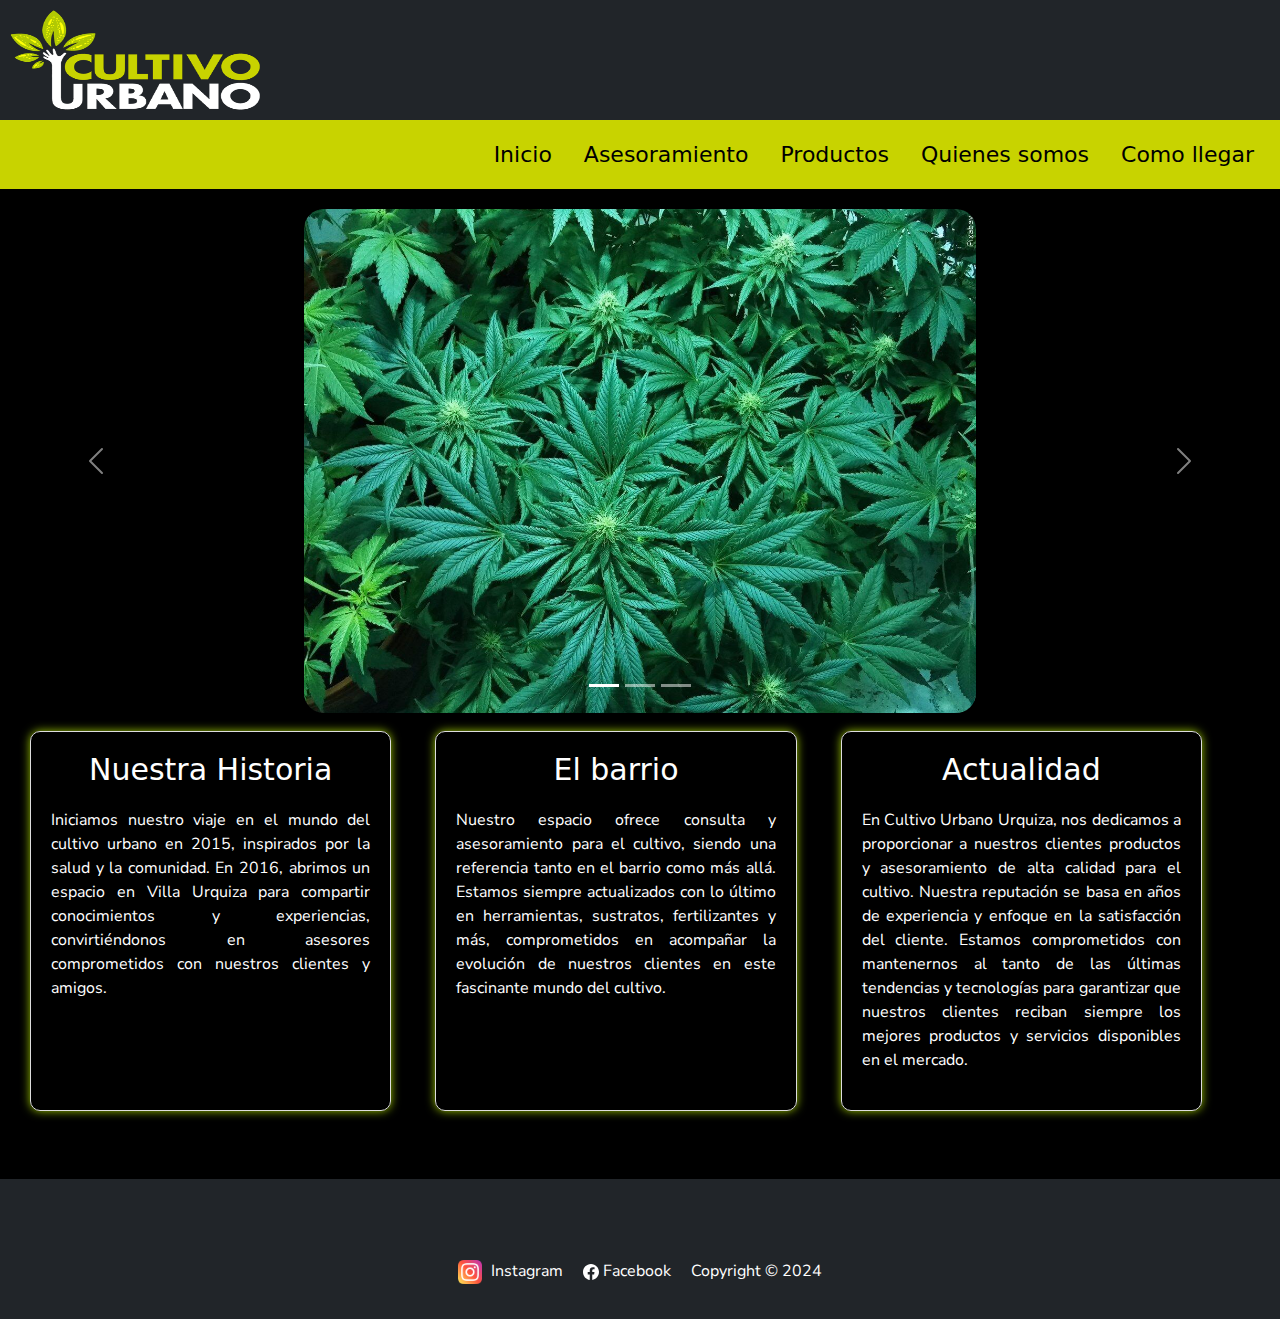
<file: index.html>
<!DOCTYPE html>
<html lang="en">
<head>
  <meta charset="UTF-8">
  <meta name="viewport" content="width=device-width, initial-scale=1.0">
  <title>Cultivo Urbano Urquiza | Inicio</title>
  <!doctype html>

  <!-- META TAGS: -->
  <!-- KW -->
  <meta name="keywords" content="cultivo urbano urquiza, marihuana, cultivo, villa urquiza, asesoramiento, comunidad cannabica">

  <!-- DESC -->
  <meta name="description" content="Explora en Cultivo Urbano Urquiza todo lo necesario para cultivar cannabis. Encuentra insumos de calidad y maximiza tu cosecha.">

  <!-- AUTHOR -->
  <meta name="author" content="Rodrigo Silva">

  <!-- GEO -->
  <meta name="geo.placename" content="Buenos Aires, Argentina, Uruguay">

  <!-- BOOTSTRAP  -->
  <link href="https://cdn.jsdelivr.net/npm/bootstrap@5.3.3/dist/css/bootstrap.min.css" rel="stylesheet" integrity="sha384-QWTKZyjpPEjISv5WaRU9OFeRpok6YctnYmDr5pNlyT2bRjXh0JMhjY6hW+ALEwIH" crossorigin="anonymous">

  <!-- CSS -->
  <link rel="stylesheet" href="css/style.css">

  <!-- Fonts -->
  <link rel="preconnect" href="https://fonts.googleapis.com">
  <link rel="preconnect" href="https://fonts.gstatic.com" crossorigin>
  <link href="https://fonts.googleapis.com/css2?family=Roboto+Slab:wght@100..900&display=swap" rel="stylesheet">
  <link rel="preconnect" href="https://fonts.googleapis.com">
  <link rel="preconnect" href="https://fonts.gstatic.com" crossorigin>
  <link href="https://fonts.googleapis.com/css2?family=Nunito+Sans:ital,opsz,wght@0,6..12,200..1000;1,6..12,200..1000&display=swap" rel="stylesheet">
  

  <!-- Icono de pestaña -->
  <link rel="shortcut icon" href="images/Servicios1.jpg" type="image/x-icon">


</head>

<body>
  <header>
    <!-- Logo proyecto-->
    <img src="images/logoShop-cu.png" alt="LogoShop">
    <nav class="nav-bar">
      <ul class="nav">
        <li class="nav-item">
          <a class="nav-link active" aria-current="page" href="index.html">Inicio</a>
        </li>
        <li class="nav-item">
          <a class="nav-link" href="pages/asesoramiento.html">Asesoramiento</a>
        </li>
        <li class="nav-item">
          <a class="nav-link" href="pages/productos.html">Productos</a>
        </li>
        <li class="nav-item">
          <a class="nav-link" href="pages/quienes-somos.html">Quienes somos</a>
        </li>
        <li class="nav-item">
          <a class="nav-link" href="pages/como-llegar.html">Como llegar</a>
        </li>
      </ul>
    </nav>
  </header>

  <main>       
    <!-- Carrousel de imagenes bootstrap -->
    <div id="carouselExampleIndicators" class="carousel slide w-100 mx-auto">
      <div class="carousel-indicators">
        <button type="button" data-bs-target="#carouselExampleIndicators" data-bs-slide-to="0" class="active" aria-current="true" aria-label="Slide 1"></button>
        <button type="button" data-bs-target="#carouselExampleIndicators" data-bs-slide-to="1" aria-label="Slide 2"></button>
        <button type="button" data-bs-target="#carouselExampleIndicators" data-bs-slide-to="2" aria-label="Slide 3"></button>
      </div>
      <div class="carousel-inner">
        <div class="carousel-item active">
          <!-- Primer imagen -->
          <img src="images/cultivo.jpg" class="d-block mx-auto img-fluid w-75" alt="Cannabis medicinal">
        </div>
        <div class="carousel-item">
          <!-- Segunda imagen -->
          <img src="images/Carrousel1.jpg" class="d-block mx-auto img-fluid w-75" alt="Vidriera del local">
        </div>
        <div class="carousel-item">
          <!-- Tercera imagen -->
          <img src="images/tricomas.jpg" class="d-block mx-auto img-fluid w-75" alt="Esquejes de venta legal">
        </div>
      </div>
      <button class="carousel-control-prev" type="button" data-bs-target="#carouselExampleIndicators" data-bs-slide="prev">
        <span class="carousel-control-prev-icon" aria-hidden="true"></span>
        <span class="visually-hidden">Previous</span>
      </button>
      <button class="carousel-control-next" type="button" data-bs-target="#carouselExampleIndicators" data-bs-slide="next">
        <span class="carousel-control-next-icon" aria-hidden="true"></span>
        <span class="visually-hidden">Next</span>
      </button>
    </div>
      
    <section class="cards-index"> <!-- Section cards informativas -->
      <div class="container-index">
        <div class="row">
          <div class="col-md-4">
            <div class="cards-individuales">
              <!-- Card 1 -->
              <h2 class="card-title">Nuestra Historia</h2>
              <p>Iniciamos nuestro viaje en el mundo del cultivo urbano en 2015, inspirados por la salud y la comunidad. En 2016, abrimos un espacio en Villa Urquiza para compartir conocimientos y experiencias, convirtiéndonos en asesores comprometidos con nuestros clientes y amigos.
              </p>
            </div>
          </div>
          <div class="col-md-4">
            <div class="cards-individuales">
              <!-- Card 2 -->
              <h2 class="card-title">El barrio</h2>
              <p>Nuestro espacio ofrece consulta y asesoramiento para el cultivo, siendo una referencia tanto en el barrio como más allá. Estamos siempre actualizados con lo último en herramientas, sustratos, fertilizantes y más, comprometidos en acompañar la evolución de nuestros clientes en este fascinante mundo del cultivo.
              </p>
            </div>
          </div>
          <div class="col-md-4">
            <div class="cards-individuales">
              <!-- Card 3 -->
              <h2 class="card-title">Actualidad</h2>
              <p>En Cultivo Urbano Urquiza, nos dedicamos a proporcionar a nuestros clientes productos y asesoramiento de alta calidad para el cultivo. Nuestra reputación se basa en años de experiencia y enfoque en la satisfacción del cliente. Estamos comprometidos con mantenernos al tanto de las últimas tendencias y tecnologías para garantizar que nuestros clientes reciban siempre los mejores productos y servicios disponibles en el mercado. 
              </p>
            </div>
          </div>
        </div>
      </div>
    </section>
  </main>


  <footer class="bg-dark">  
    <!-- Redes sociales -->
    <a class="redes" href="https://www.instagram.com/cultivourbanourquiza/" target="_blank">
      <img src="images/instagram.png" alt="Instagram">
      Instagram
    </a>
    <a class="redes" href="https://www.facebook.com/cultivourbanourquiza/?locale=es_LA" target="_blank">
        <svg xmlns="http://www.w3.org/2000/svg" width="16" height="16" fill="currentColor" class="bi bi-facebook" viewBox="0 0 16 16">
            <path d="M16 8.049c0-4.446-3.582-8.05-8-8.05C3.58 0-.002 3.603-.002 8.05c0 4.017 2.926 7.347 6.75 7.951v-5.625h-2.03V8.05H6.75V6.275c0-2.017 1.195-3.131 3.022-3.131.876 0 1.791.157 1.791.157v1.98h-1.009c-.993 0-1.303.621-1.303 1.258v1.51h2.218l-.354 2.326H9.25V16c3.824-.604 6.75-3.934 6.75-7.951"/>
        </svg>
        Facebook
    </a>
    <!-- Copyright -->
    <p class="redes">Copyright © 2024</p>
  </footer>
  <!-- Bootstrap -->
  <script src="https://cdn.jsdelivr.net/npm/bootstrap@5.3.3/dist/js/bootstrap.bundle.min.js" integrity="sha384-YvpcrYf0tY3lHB60NNkmXc5s9fDVZLESaAA55NDzOxhy9GkcIdslK1eN7N6jIeHz" crossorigin="anonymous"></script>
</body>
</html>
</file>
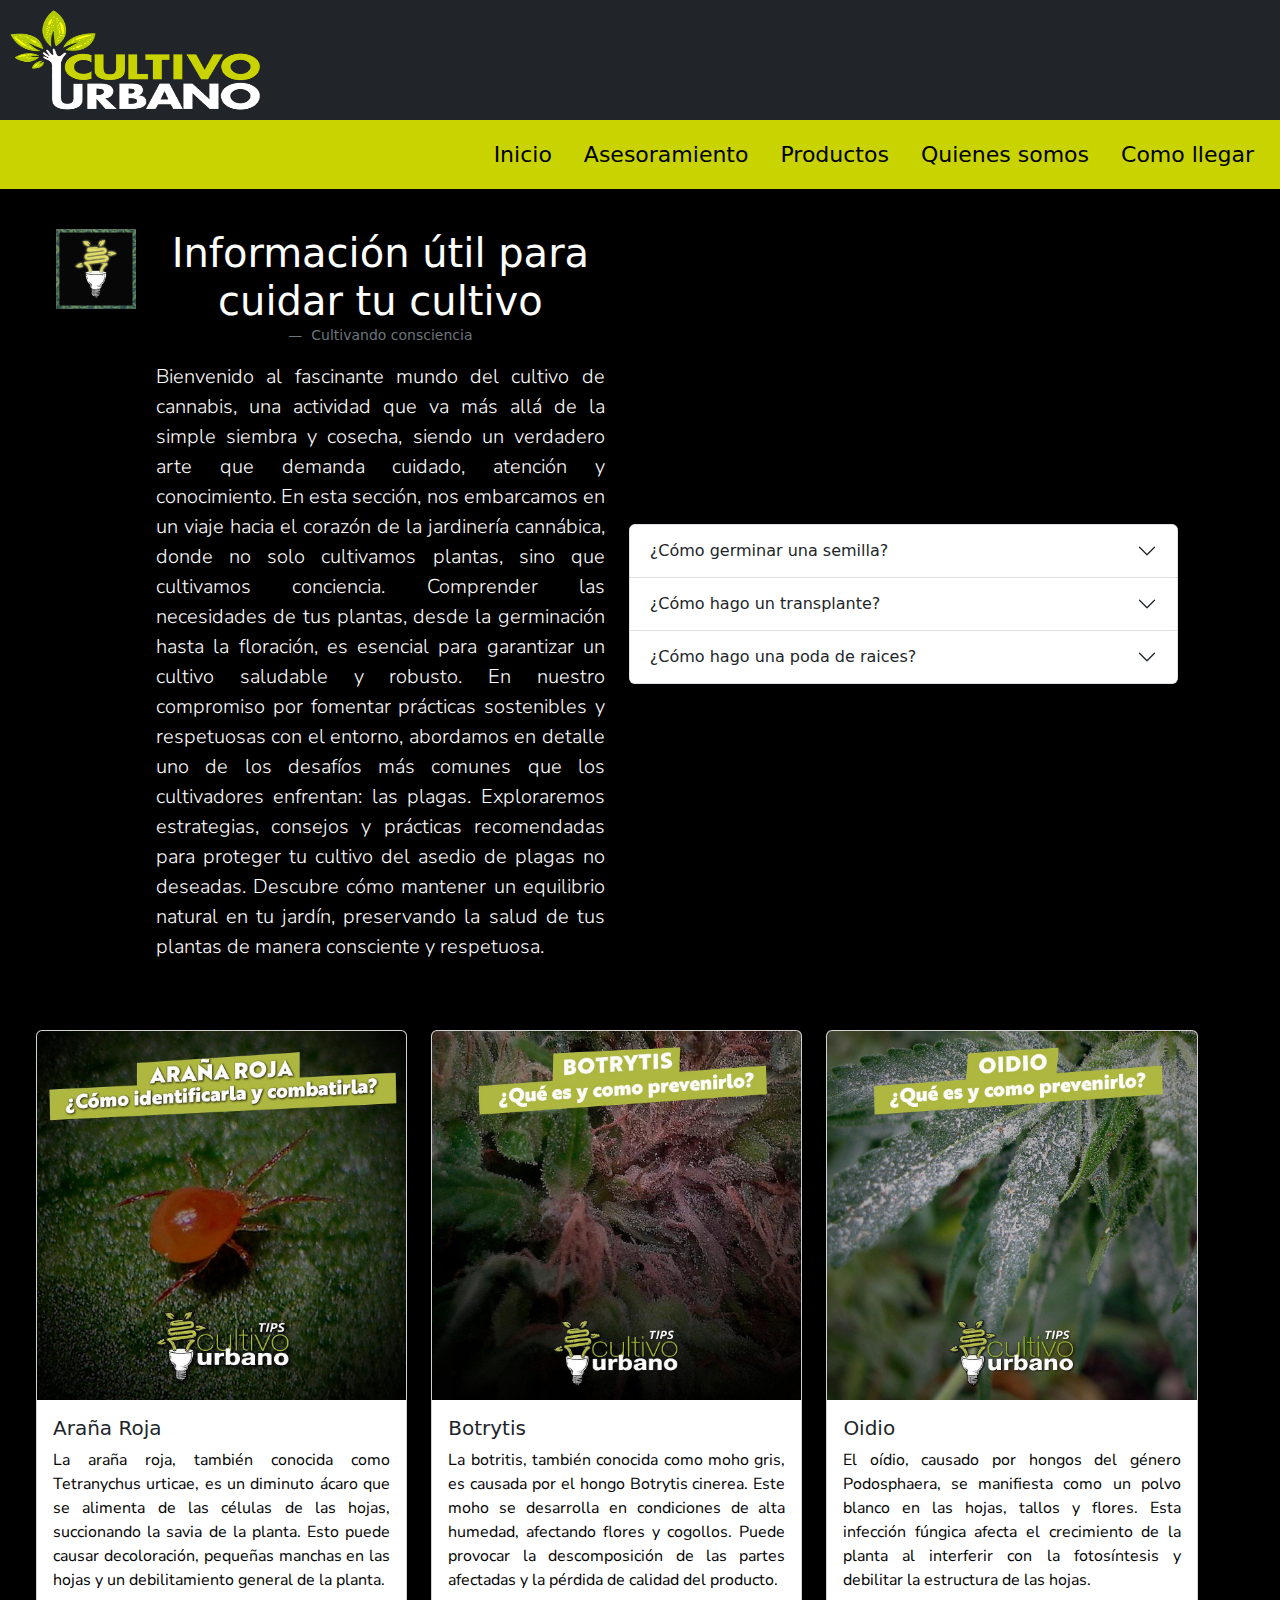
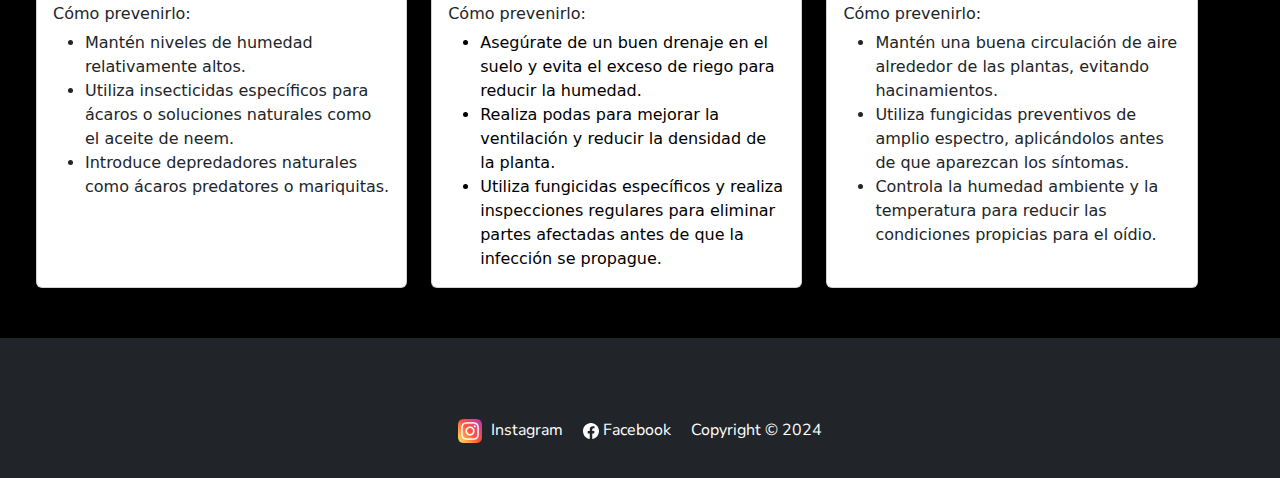
<file: pages/asesoramiento.html>
<!DOCTYPE html>
<html lang="en">
<head>
    <meta charset="UTF-8">
    <meta name="viewport" content="width=device-width, initial-scale=1.0">
    <title>Servicios | Cultivo Urbano</title>

    <!-- Bootstrap -->
    <link href="https://cdn.jsdelivr.net/npm/bootstrap@5.3.3/dist/css/bootstrap.min.css" rel="stylesheet" integrity="sha384-QWTKZyjpPEjISv5WaRU9OFeRpok6YctnYmDr5pNlyT2bRjXh0JMhjY6hW+ALEwIH" crossorigin="anonymous">

    <!-- CSS -->
    <link rel="stylesheet" href="../css/style.css">

    <!-- Fonts -->
    <link rel="preconnect" href="https://fonts.googleapis.com">
    <link rel="preconnect" href="https://fonts.gstatic.com" crossorigin>
    <link href="https://fonts.googleapis.com/css2?family=Roboto+Slab:wght@100..900&display=swap" rel="stylesheet">
    <link rel="preconnect" href="https://fonts.googleapis.com">
    <link rel="preconnect" href="https://fonts.gstatic.com" crossorigin>
    <link href="https://fonts.googleapis.com/css2?family=Nunito+Sans:ital,opsz,wght@0,6..12,200..1000;1,6..12,200..1000&display=swap" rel="stylesheet">

    <!-- Icono de pestaña -->
    <link rel="shortcut icon" href="../images/Servicios1.jpg" type="image/x-icon">
</head>

<body>
    <header>
        <img src="../images/logoShop-cu.png" alt="LogoShop"> <!-- Logo proyecto-->
        <nav class="nav-bar">
            <ul class="nav">
                <li class="nav-item">
                    <a class="nav-link active" aria-current="page" href="../index.html">Inicio</a>
                </li>
                <li class="nav-item">
                    <a class="nav-link" href="asesoramiento.html">Asesoramiento</a>
                </li>
                <li class="nav-item">
                    <a class="nav-link" href="productos.html">Productos</a>
                </li>
                <li class="nav-item">
                    <a class="nav-link" href="quienes-somos.html">Quienes somos</a>
                </li>
                <li class="nav-item">
                    <a class="nav-link" href="como-llegar.html">Como llegar</a>
                </li>
            </ul>
        </nav>
    </header>

    <main class="container-asesoramiento">
        <section class="row asesoramiento">
            <div class="col-md-6">
                <div class="d-flex align-items-start">
                    <div class="icono-referencia"><!-- Icono de referencia de texto -->
                        <img src="../images/logo-asesoramiento.jpg" alt="Icono idea cannabica" class="mr-3"> 
                    </div>
                    <div>
                        <figure class="text-center">
                            <blockquote class="blockquote">
                                <h1>Información útil para cuidar tu cultivo</h1>
                            </blockquote>
                            <figcaption class="blockquote-footer">
                                Cultivando consciencia
                            </figcaption>
                        </figure> 
                        <p class="lead">
                            Bienvenido al fascinante mundo del cultivo de cannabis, una actividad que va más allá de la simple siembra y cosecha, siendo un verdadero arte que demanda cuidado, atención y conocimiento. En esta sección, nos embarcamos en un viaje hacia el corazón de la jardinería cannábica, donde no solo cultivamos plantas, sino que cultivamos conciencia. Comprender las necesidades de tus plantas, desde la germinación hasta la floración, es esencial para garantizar un cultivo saludable y robusto. En nuestro compromiso por fomentar prácticas sostenibles y respetuosas con el entorno, abordamos en detalle uno de los desafíos más comunes que los cultivadores enfrentan: las plagas. Exploraremos estrategias, consejos y prácticas recomendadas para proteger tu cultivo del asedio de plagas no deseadas. Descubre cómo mantener un equilibrio natural en tu jardín, preservando la salud de tus plantas de manera consciente y respetuosa. 
                        </p>
                    </div>
                </div>
            </div>
            <div class="col-md-6">
                <div class="accordion" id="temasAccordion"><!-- Acordion de preguntas y respuestas -->
                    <!-- Tema 1 - Germinación de semillas -->
                    <div class="accordion-item">
                        <h2 class="accordion-header" id="tema1">
                            <button class="accordion-button collapsed" type="button" data-bs-toggle="collapse" data-bs-target="#germinacionSemillas" aria-expanded="false" aria-controls="germinacionSemillas">
                                ¿Cómo germinar una semilla?
                            </button>
                        </h2>
                        <div id="germinacionSemillas" class="accordion-collapse collapse" aria-labelledby="tema1" data-bs-parent="#temasAccordion">
                            <div class="accordion-body">
                                <p class="acordion-asesoramiento">La germinación es el primer paso crucial en el cultivo de marihuana. Sigue estos pasos para garantizar un inicio exitoso.</p>
                                <ul>
                                    <li>Elección de Semillas: Opta por semillas de calidad.</li>
                                    <li>Materiales Necesarios: Papel de cocina, agua destilada, platos pequeños y pinzas.</li>
                                    <li>Humedecimiento del Papel: Asegúrate de que esté húmedo pero no empapado.</li>
                                    <li>Ubicación: Coloca en un lugar oscuro y cálido.</li>
                                    <li>Espera y Transplanta: Controla diariamente y trasplanta cuando veas raíces.</li>
                                </ul>
                            </div>
                        </div>
                    </div>

                    <!-- Tema 2 - Transplante -->
                    <div class="accordion-item">
                        <h2 class="accordion-header" id="tema2">
                            <button class="accordion-button collapsed" type="button" data-bs-toggle="collapse" data-bs-target="#transplante" aria-expanded="false" aria-controls="transplante">
                                ¿Cómo hago un transplante?
                            </button>
                        </h2>
                        <div id="transplante" class="accordion-collapse collapse" aria-labelledby="tema2" data-bs-parent="#temasAccordion">
                            <div class="accordion-body">
                                <!-- Contenido específico para el transplante -->
                                <p class="acordion-asesoramiento">El transplante es una fase crucial en el desarrollo de tu planta de marihuana. Sigue estos pasos para un transplante exitoso.</p>
                                <ul>
                                    <li>Selección del Tiesto: Escoge un tiesto más grande que el actual pero no excesivamente grande.</li>
                                    <li>Suelo Nutritivo: Asegúrate de utilizar un sustrato rico en nutrientes.</li>
                                    <li>Manejo de Raíces: Manipula con cuidado las raíces al trasplantar.</li>
                                    <li>Riego Post-Transplante: Proporciona agua suficiente pero evita el encharcamiento.</li>
                                </ul>
                            </div>
                        </div>
                    </div>

                    <!-- Tema 3 - Poda de Raíces -->
                    <div class="accordion-item">
                        <h2 class="accordion-header" id="tema3">
                            <button class="accordion-button collapsed" type="button" data-bs-toggle="collapse" data-bs-target="#podaRaices" aria-expanded="false" aria-controls="podaRaices">
                                ¿Cómo hago una poda de raices?
                            </button>
                        </h2>
                        <div id="podaRaices" class="accordion-collapse collapse" aria-labelledby="tema3" data-bs-parent="#temasAccordion">
                            <div class="accordion-body">
                                <p class="acordion-asesoramiento">La poda de raíces es una técnica útil para el desarrollo saludable de tu planta. Aquí tienes algunos pasos clave.</p>
                                <ul>
                                    <li>Timing Adecuado: Realiza la poda durante la fase vegetativa temprana.</li>
                                    <li>Herramientas Limpias: Utiliza tijeras limpias y afiladas para evitar dañar las raíces.</li>
                                    <li>Cantidad Moderada: No exageres, elimina solo las raíces necesarias para mantener el equilibrio.</li>
                                    <li>Monitoreo Post-Poda: Observa la respuesta de la planta y ajusta tus cuidados según sea necesario.</li>
                                </ul>
                            </div>
                        </div>
                    </div>
                </div>
            </div>
        </section>


        <div class="row row-cols-1 row-cols-md-3 g-4"> <!-- Cards con informacion sobre plagas -->
            <!-- Card 1: Araña Roja -->
            <div class="col">
                <div class="card h-100">
                    <img src="../images/card-1.jpg" class="card-img-top" alt="Araña roja">
                    <div class="card-body">
                        <h5 class="card-plagas">Araña Roja</h5>
                        <p class="card-text">La araña roja, también conocida como Tetranychus urticae, es un diminuto ácaro que se alimenta de las células de las hojas, succionando la savia de la planta. Esto puede causar decoloración, pequeñas manchas en las hojas y un debilitamiento general de la planta.</p>
                        <h6 class="card-subtitle mb-2">Cómo prevenirlo:</h6>
                        <ul class="card-prevention-list">
                            <li>Mantén niveles de humedad relativamente altos.</li>
                            <li>Utiliza insecticidas específicos para ácaros o soluciones naturales como el aceite de neem.</li>
                            <li>Introduce depredadores naturales como ácaros predatores o mariquitas.</li>
                        </ul>
                    </div>
                </div>
            </div>
        
            <!-- Card 2: Botrytis -->
            <div class="col">
                <div class="card h-100">
                    <img src="../images/card-2.jpg" class="card-img-top" alt="Botritis">
                    <div class="card-body">
                        <h5 class="card-plagas">Botrytis</h5>
                        <p class="card-text">
                          La botritis, también conocida como moho gris, es causada por el hongo Botrytis cinerea. Este moho se desarrolla en condiciones de alta humedad, afectando flores y cogollos. Puede provocar la descomposición de las partes afectadas y la pérdida de calidad del producto.
                        </p>
                        <h6 class="card-subtitle mb-2">Cómo prevenirlo:</h6>
                        <ul class="card-text">
                          <li>Asegúrate de un buen drenaje en el suelo y evita el exceso de riego para reducir la humedad.</li>
                          <li>Realiza podas para mejorar la ventilación y reducir la densidad de la planta.</li>
                          <li>Utiliza fungicidas específicos y realiza inspecciones regulares para eliminar partes afectadas antes de que la infección se propague.</li>
                        </ul>
                      </div>
                </div>
            </div>
        
            <!-- Card 3: Oidio -->
            <div class="col">
                <div class="card h-100">
                    <img src="../images/card-3.jpg" class="card-img-top" alt="Oidio">
                    <div class="card-body">
                        <h5 class="card-plagas">Oidio</h5>
                        <p class="card-text">El oídio, causado por hongos del género Podosphaera, se manifiesta como un polvo blanco en las hojas, tallos y flores. Esta infección fúngica afecta el crecimiento de la planta al interferir con la fotosíntesis y debilitar la estructura de las hojas.</p>
                        <h6 class="card-subtitle mb-2">Cómo prevenirlo:</h6>
                        <ul class="card-prevention-list">
                            <li>Mantén una buena circulación de aire alrededor de las plantas, evitando hacinamientos.</li>
                            <li>Utiliza fungicidas preventivos de amplio espectro, aplicándolos antes de que aparezcan los síntomas.</li>
                            <li>Controla la humedad ambiente y la temperatura para reducir las condiciones propicias para el oídio.</li>
                        </ul>
                    </div>
                </div>
            </div>
        </div>
    </main>

    <footer class="bg-dark">  
        <!-- Redes sociales -->
        <a class="redes" href="https://www.instagram.com/cultivourbanourquiza/" target="_blank">
            <img src="../images/instagram.png" alt="Instagram">
            Instagram
        </a>
        <a class="redes" href="https://www.facebook.com/cultivourbanourquiza/?locale=es_LA" target="_blank">
            <svg xmlns="http://www.w3.org/2000/svg" width="16" height="16" fill="currentColor" class="bi bi-facebook" viewBox="0 0 16 16">
                <path d="M16 8.049c0-4.446-3.582-8.05-8-8.05C3.58 0-.002 3.603-.002 8.05c0 4.017 2.926 7.347 6.75 7.951v-5.625h-2.03V8.05H6.75V6.275c0-2.017 1.195-3.131 3.022-3.131.876 0 1.791.157 1.791.157v1.98h-1.009c-.993 0-1.303.621-1.303 1.258v1.51h2.218l-.354 2.326H9.25V16c3.824-.604 6.75-3.934 6.75-7.951"/>
            </svg>
            Facebook
        </a>
        <!-- Copyright -->
        <p class="redes">Copyright © 2024</p>
    </footer>
    <!-- Bootstrap -->
    <script src="https://cdn.jsdelivr.net/npm/bootstrap@5.3.3/dist/js/bootstrap.bundle.min.js" integrity="sha384-YvpcrYf0tY3lHB60NNkmXc5s9fDVZLESaAA55NDzOxhy9GkcIdslK1eN7N6jIeHz" crossorigin="anonymous"></script>
</body>
</html>
</file>
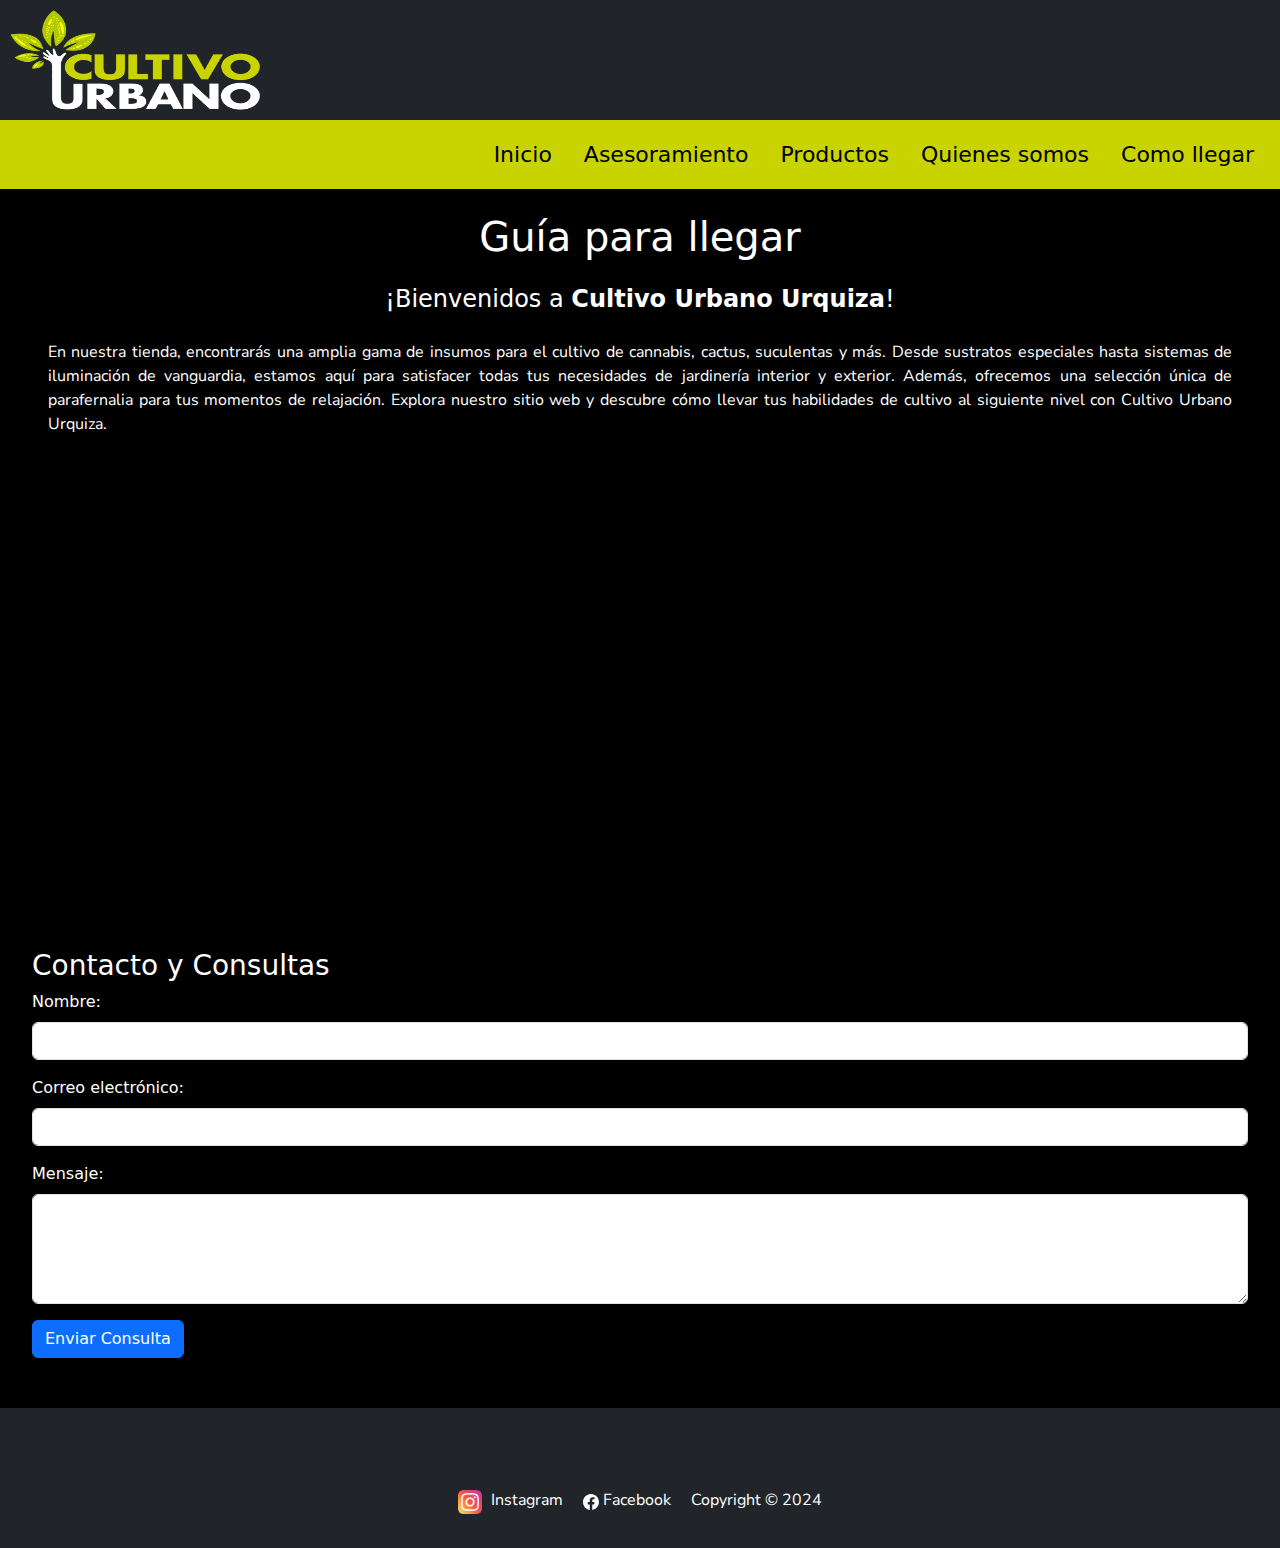
<file: pages/como-llegar.html>
<!DOCTYPE html>
<html lang="en">
<head>
    <meta charset="UTF-8">
    <meta name="viewport" content="width=device-width, initial-scale=1.0">
    <title>Cultivo Urbano Urquiza | Como llegar</title>

    <!-- META TAGS: -->
    <!-- KW -->
    <meta name="keywords" content="cultivo urbano urquiza, cómo llegar, tienda, insumos, conesjos , marihuana, cultivo">

    <!-- DESC -->
    <meta name="description" content="Encuentra la mejor manera de llegar a Cultivo Urbano Urquiza y descubre todo lo que necesitas para cultivar cannabis y otras plantas. Ofrecemos una amplia gama de insumos de calidad y brindamos consejos útiles para la jardinería en casa.">

    <!-- AUTHOR -->
    <meta name="author" content="Rodrigo Silva">

    <!-- GEO -->
    <meta name="geo.placename" content="Buenos Aires, Argentina, Uruguay">
    
    <!-- BOOTSTRAP -->
    <link href="https://cdn.jsdelivr.net/npm/bootstrap@5.3.3/dist/css/bootstrap.min.css" rel="stylesheet" integrity="sha384-QWTKZyjpPEjISv5WaRU9OFeRpok6YctnYmDr5pNlyT2bRjXh0JMhjY6hW+ALEwIH" crossorigin="anonymous">

    <!-- CSS -->
    <link rel="stylesheet" href="../css/style.css">

    <!-- Fonts -->
    <link rel="preconnect" href="https://fonts.googleapis.com">
    <link rel="preconnect" href="https://fonts.gstatic.com" crossorigin>
    <link href="https://fonts.googleapis.com/css2?family=Roboto+Slab:wght@100..900&display=swap" rel="stylesheet">
    <link rel="preconnect" href="https://fonts.googleapis.com">
    <link rel="preconnect" href="https://fonts.gstatic.com" crossorigin>
    <link href="https://fonts.googleapis.com/css2?family=Nunito+Sans:ital,opsz,wght@0,6..12,200..1000;1,6..12,200..1000&display=swap" rel="stylesheet">

    <!-- Icono de pestaña -->
    <link rel="shortcut icon" href="../images/Servicios1.jpg" type="image/x-icon">
</head>

<body>
    <header>
        <!-- Logo proyecto-->
        <img src="../images/logoShop-cu.png" alt="LogoShop">
        <nav class="nav-bar">
            <ul class="nav">
                <li class="nav-item">
                    <a class="nav-link active" aria-current="page" href="../index.html">Inicio</a>
                </li>
                <li class="nav-item">
                    <a class="nav-link" href="asesoramiento.html">Asesoramiento</a>
                </li>
                <li class="nav-item">
                    <a class="nav-link" href="productos.html">Productos</a>
                </li>
                <li class="nav-item">
                    <a class="nav-link" href="quienes-somos.html">Quienes somos</a>
                </li>
                <li class="nav-item">
                    <a class="nav-link" href="como-llegar.html">Como llegar</a>
                </li>
            </ul>
        </nav>
    </header>

    <main class="container-como-llegar mt-4">
        <section>
            <!-- Titulo y guia informativa -->
            <h1 class="mb-4 text-center">Guía para llegar</h1>
            <h2 class="como-llegar-subtitle text-center">¡Bienvenidos a <strong>Cultivo Urbano Urquiza</strong>!</h2>
            <p class="como-llegar-parrafo">En nuestra tienda, encontrarás una amplia gama de insumos para el cultivo de cannabis, cactus, suculentas y más. Desde sustratos especiales hasta sistemas de iluminación de vanguardia, estamos aquí para satisfacer todas tus necesidades de jardinería interior y exterior. Además, ofrecemos una selección única de parafernalia para tus momentos de relajación. Explora nuestro sitio web y descubre cómo llevar tus habilidades de cultivo al siguiente nivel con Cultivo Urbano Urquiza.</p>
            
            <!-- Iframe google maps ubicacion Cultivo Urbano Urquiza -->
            <iframe src="https://www.google.com/maps/embed?pb=!1m14!1m8!1m3!1d13140.390383848886!2d-58.4846319!3d-34.576397!3m2!1i1024!2i768!4f13.1!3m3!1m2!1s0x95bcb667dd73f929%3A0xebbe8395a6f58860!2sCultivo%20Urbano%20Urquiza%20Grow%20Shop!5e0!3m2!1sen!2sau!4v1706253080719!5m2!1sen!2sau" width="100%" height="450" style="border:0;" allowfullscreen="" loading="lazy" referrerpolicy="no-referrer-when-downgrade"></iframe>
        </section>

        <section class="mt-4"> <!-- Formulario para el usuario -->
            <h3 style="color: white;">Contacto y Consultas</h3>
            <form action="procesar-formulario.php" method="post">
                <div class="mb-3">
                    <label for="nombre" class="form-label" style="color: white;">Nombre:</label>
                    <input type="text" class="form-control" id="nombre" name="nombre" required>
                </div>

                <div class="mb-3">
                    <label for="email" class="form-label" style="color: white;">Correo electrónico:</label>
                    <input type="email" class="form-control" id="email" name="email" required>
                </div>

                <div class="mb-3">
                    <label for="mensaje" class="form-label" style="color: white;">Mensaje:</label>
                    <textarea class="form-control" id="mensaje" name="mensaje" rows="4" required style="color: black;"></textarea>
                </div>

                <button type="submit" class="btn btn-primary">Enviar Consulta</button>
            </form>
        </section>
    </main>

    <footer class="bg-dark">  
        <!-- Redes sociales -->
        <a class="redes" href="https://www.instagram.com/cultivourbanourquiza/" target="_blank">
            <img src="../images/instagram.png" alt="Instagram">
            Instagram
        </a>
        <a class="redes" href="https://www.facebook.com/cultivourbanourquiza/?locale=es_LA" target="_blank">
            <svg xmlns="http://www.w3.org/2000/svg" width="16" height="16" fill="currentColor" class="bi bi-facebook" viewBox="0 0 16 16">
                <path d="M16 8.049c0-4.446-3.582-8.05-8-8.05C3.58 0-.002 3.603-.002 8.05c0 4.017 2.926 7.347 6.75 7.951v-5.625h-2.03V8.05H6.75V6.275c0-2.017 1.195-3.131 3.022-3.131.876 0 1.791.157 1.791.157v1.98h-1.009c-.993 0-1.303.621-1.303 1.258v1.51h2.218l-.354 2.326H9.25V16c3.824-.604 6.75-3.934 6.75-7.951"/>
            </svg>
            Facebook
        </a>
        <!-- Copyright -->
        <p class="redes">Copyright © 2024</p>
    </footer>
    <!-- Bootstrap -->
    <script src="https://cdn.jsdelivr.net/npm/bootstrap@5.3.3/dist/js/bootstrap.bundle.min.js" integrity="sha384-YvpcrYf0tY3lHB60NNkmXc5s9fDVZLESaAA55NDzOxhy9GkcIdslK1eN7N6jIeHz" crossorigin="anonymous"></script>
</body>
</html>
</file>
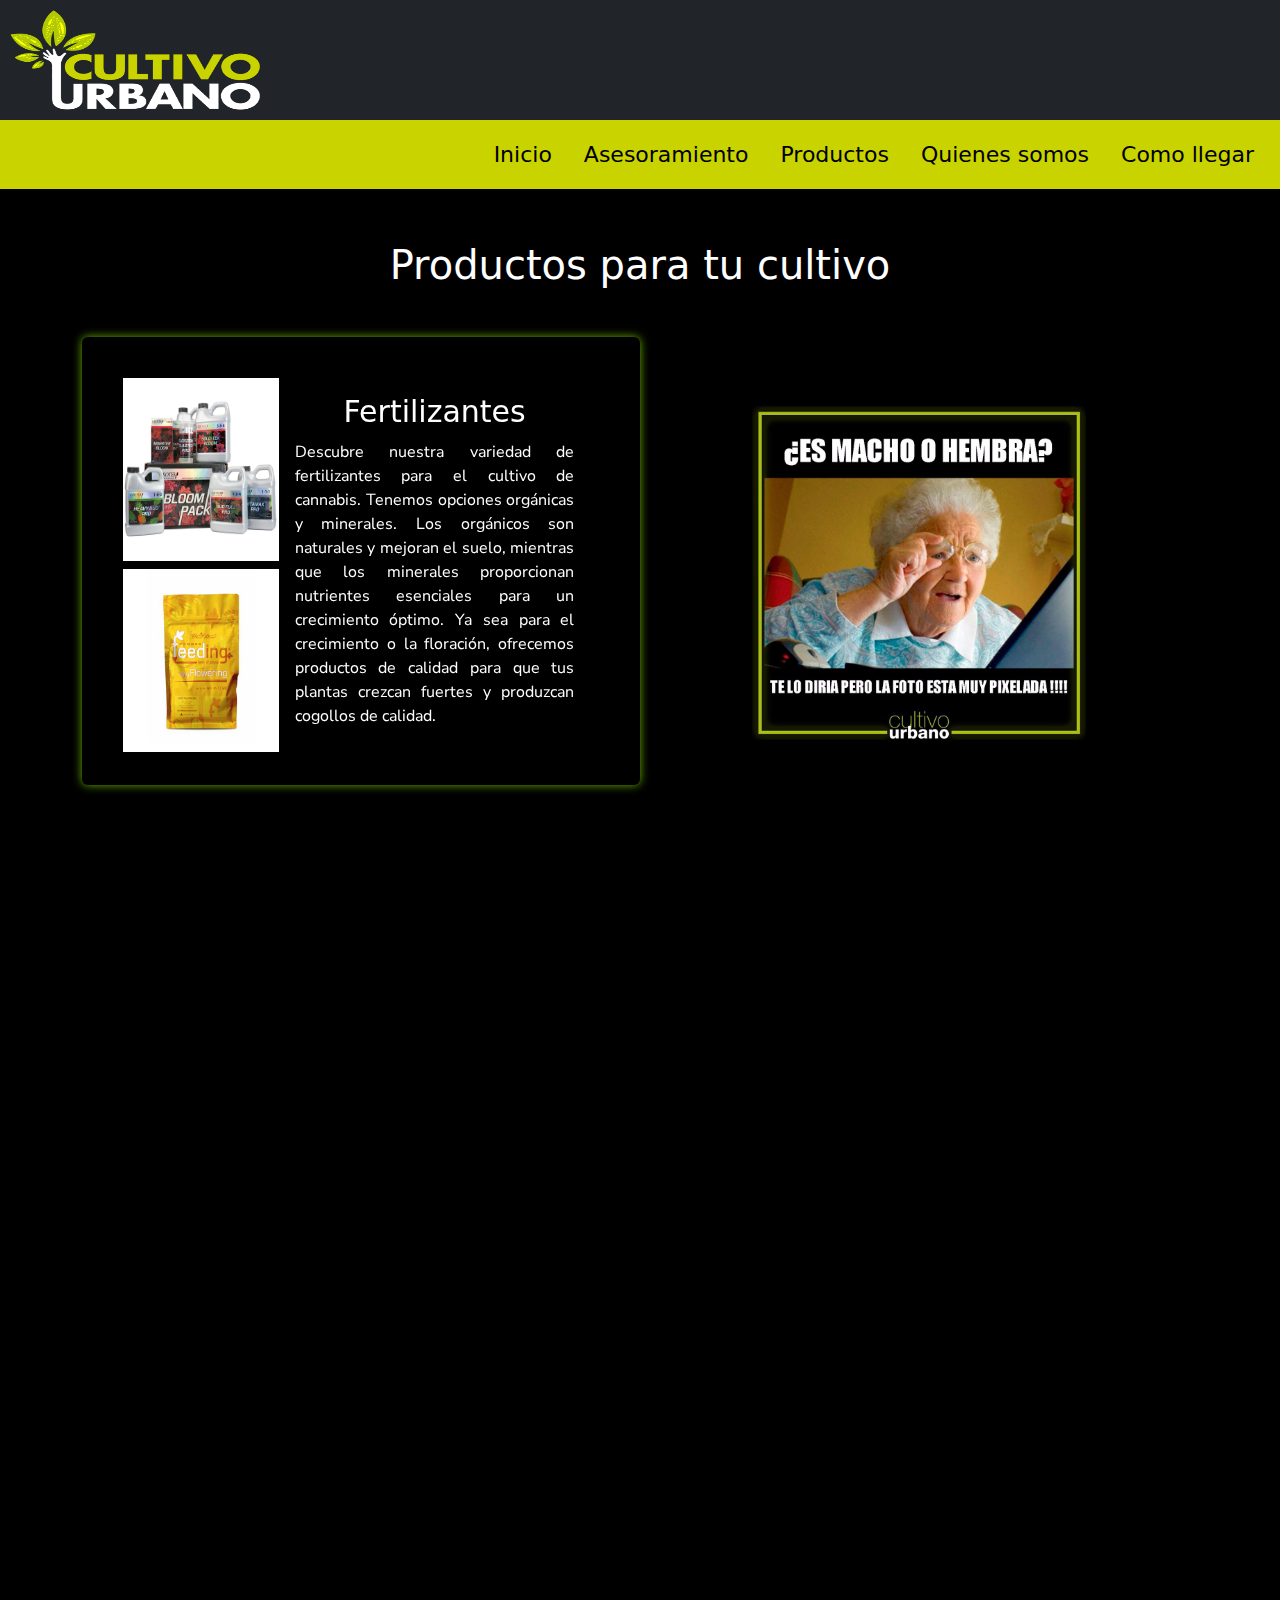
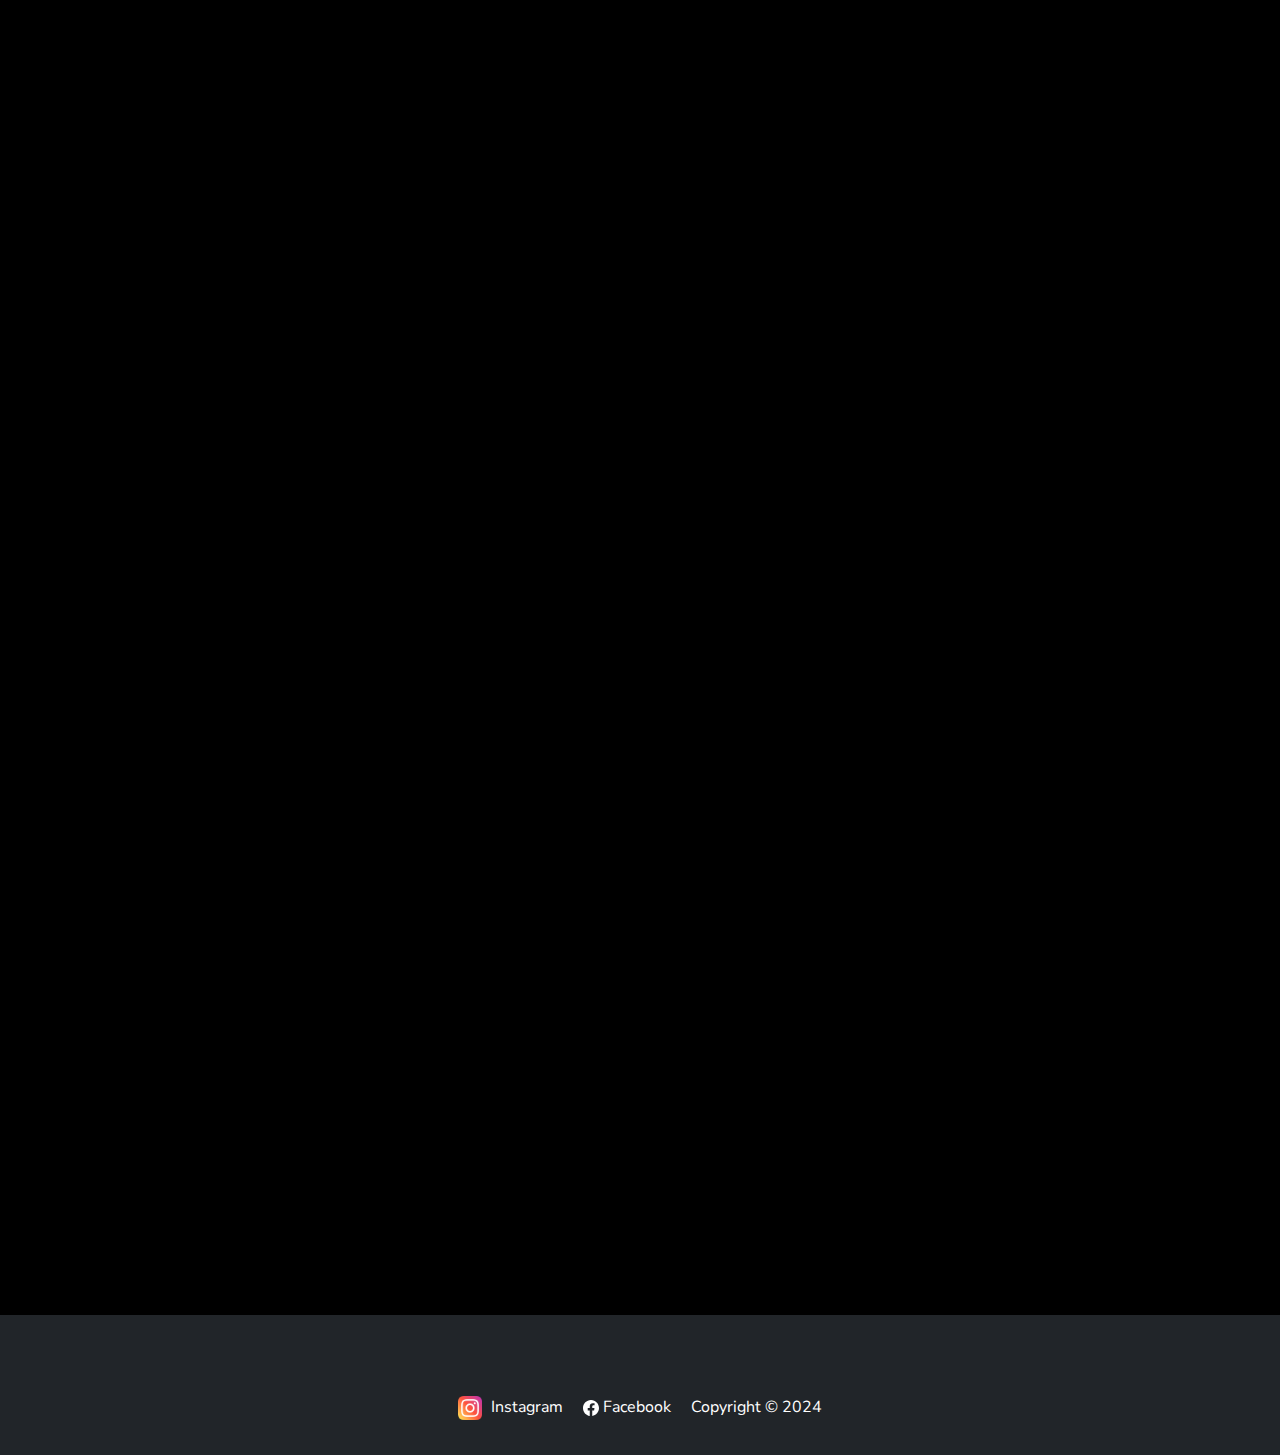
<file: pages/productos.html>
<!DOCTYPE html>
<html lang="en">
<head>
    <meta charset="UTF-8">
    <meta name="viewport" content="width=device-width, initial-scale=1.0">
    <title>Cultivo Urbano Urquiza | Productos</title>

    <!-- META TAGS: -->
    <!-- KW -->
    <meta name="keywords" content="cultivo urbano urquiza, productos para cultivo, fertilizantes, macetas, carpas, tierra, cultivo de cannabis, cultivo, growshop">
    
    <!-- DESC -->
    <meta name="description" content="Explora nuestra amplia gama de productos para el cultivo en Cultivo Urbano Urquiza. Desde fertilizantes hasta tierra especializada, tenemos todo lo que necesitas para el cultivo de cannabis en interiores y exteriores.">

    <!-- AUTHOR -->
    <meta name="author" content="Rodrigo Silva">

    <!-- GEO -->
    <meta name="geo.placename" content="Buenos Aires, Argentina, Uruguay">

    <!-- Bootstrap -->
    <link href="https://cdn.jsdelivr.net/npm/bootstrap@5.3.3/dist/css/bootstrap.min.css" rel="stylesheet" integrity="sha384-QWTKZyjpPEjISv5WaRU9OFeRpok6YctnYmDr5pNlyT2bRjXh0JMhjY6hW+ALEwIH" crossorigin="anonymous">

    <!-- CSS -->
    <link rel="stylesheet" href="../css/style.css">

    <!-- Animacion -->
    <link href="https://unpkg.com/aos@2.3.1/dist/aos.css" rel="stylesheet">

    <!-- Fonts -->
    <link rel="preconnect" href="https://fonts.googleapis.com">
    <link rel="preconnect" href="https://fonts.gstatic.com" crossorigin>
    <link href="https://fonts.googleapis.com/css2?family=Roboto+Slab:wght@100..900&display=swap" rel="stylesheet">
    <link rel="preconnect" href="https://fonts.googleapis.com">
    <link rel="preconnect" href="https://fonts.gstatic.com" crossorigin>
    <link href="https://fonts.googleapis.com/css2?family=Nunito+Sans:ital,opsz,wght@0,6..12,200..1000;1,6..12,200..1000&display=swap" rel="stylesheet">

    <!-- Icono de pestaña -->
    <link rel="shortcut icon" href="../images/Servicios1.jpg" type="image/x-icon">
</head>

<body>
    <header>
        <!-- Logo proyecto-->
        <img src="../images/logoShop-cu.png" alt="LogoShop"> 
        <nav class="nav-bar">
            <ul class="nav">
                <li class="nav-item">
                    <a class="nav-link active" aria-current="page" href="../index.html">Inicio</a>
                </li>
                <li class="nav-item">
                    <a class="nav-link" href="asesoramiento.html">Asesoramiento</a>
                </li>
                <li class="nav-item">
                    <a class="nav-link" href="productos.html">Productos</a>
                </li>
                <li class="nav-item">
                    <a class="nav-link" href="quienes-somos.html">Quienes somos</a>
                </li>
                <li class="nav-item">
                    <a class="nav-link" href="como-llegar.html">Como llegar</a>
                </li>
            </ul>
        </nav>
    </header>

    <main class="container"> 
        <section class="section-productos"><!-- Section Cards de Productos; titulo y breve descripcion -->
            <h1 class="productos-title">Productos para tu cultivo</h1>
            <!-- Fertilizantes -->
            <div class="card-productos">
                <div class="card custom-shadow" data-aos="fade-right" data-aos-duration="3000">
                    <div class="row g-0">
                        <div class="col-md-4">
                            <!-- Imagenes de fertilizantes -->
                            <img src="../images/fertilizante1.png" class="img-fluid" alt="Fertilizante grotek">
                            <img src="../images/fertilizante2.png" class="img-fluid mt-2" alt="Fertilizante feeding">
                        </div>
                        <div class="col-md-8">
                            <div class="card-body">
                                <h2 class="card-producto-title">Fertilizantes</h2>
                                <p class="card-text">Descubre nuestra variedad de fertilizantes para el cultivo de cannabis. Tenemos opciones orgánicas y minerales. Los orgánicos son naturales y mejoran el suelo, mientras que los minerales proporcionan nutrientes esenciales para un crecimiento óptimo. Ya sea para el crecimiento o la floración, ofrecemos productos de calidad para que tus plantas crezcan fuertes y produzcan cogollos de calidad.</p>
                            </div>
                        </div>
                    </div>
                </div>
                <div class="imagenes-adicionales" data-aos="fade-left" data-aos-duration="3000">
                    <!-- Meme Cultivo urbano con animacion -->
                    <img src="../images/productos2.jpg" class="img-fluid mt-4" alt="Meme cultivo urbano">
                </div>
            </div>

            <!-- Macetas -->
            <div class="card-productos">
                <div class="imagenes-adicionales" data-aos="fade-right" data-aos-duration="3000">
                    <img src="../images/productos3.jpg" class="img-fluid mt-4" alt="Identificacion sobre el sexo de tu planta">
                </div>
                <div class="card custom-shadow" data-aos="fade-left" data-aos-duration="3000">
                    <div class="row g-0">
                        <div class="col-md-4">
                            <!-- Imagenes macetas -->
                            <img src="../images/maceta1.png" class="img-fluid" alt="Maceta roothouse">
                            <img src="../images/maceta2.png" class="img-fluid mt-2" alt="Macetas sopladas">
                        </div>
                        <div class="col-md-8">
                            <div class="card-body">
                                <h2 class="card-producto-title">Macetas</h2>
                                <p class="card-text">Las macetas que ofrecemos en Cultivo Urbano están diseñadas pensando en la comodidad y el bienestar de tus plantas. Desde macetas especiales para el crecimiento inicial hasta opciones más grandes para etapas avanzadas, nuestro catálogo abarca diversas necesidades. Con características como una excelente ventilación, capacidad de retención de agua y durabilidad, estas macetas proporcionan el entorno perfecto para que tus plantas prosperen. Además, su diseño facilita el manejo y el trasplante, asegurando un cuidado óptimo en cada fase del cultivo.</p>
                            </div>
                        </div>
                    </div>
                </div>
            </div>
                
            <!-- Carpas -->
            <div class="card-productos">
                <div class="card custom-shadow" data-aos="fade-right" data-aos-duration="3000">
                    <div class="row g-0">
                        <div class="col-md-4">
                            <!-- Imagenes carpas -->
                            <img src="../images/carpa1.png" class="img-fluid " alt="Carpa vegetacion">
                            <img src="../images/carpa2.png" class="img-fluid mt-2" alt="Carpa floracion">
                        </div>
                        <div class="col-md-8">
                            <div class="card-body">
                                <h2 class="card-producto-title">Carpas</h2>
                                <p class="card-text">Explora nuestra selección de carpas diseñadas para el cultivo de cannabis en interiores. Nuestras carpas están fabricadas con materiales duraderos y resistentes, garantizando un ambiente controlado y seguro para tus plantas. Con opciones de diferentes tamaños y características, encontrarás la carpa perfecta para tu espacio de cultivo. Además, nuestras carpas están equipadas con sistemas de ventilación y acceso fácil, proporcionando las condiciones ideales para el crecimiento saludable de tus plantas de cannabis. Prepárate para cultivar en casa con nuestras carpas de calidad.</p>
                            </div>
                        </div>
                    </div>
                </div>
                <div class="imagenes-adicionales" data-aos="fade-left" data-aos-duration="3000">
                    <!-- Imagen plantin cannabis con animacion -->
                    <img src="../images/plantin.jpg" class="img-fluid mt-4" alt="Plantin cultivo urbano">
                </div>
            </div>

            <!-- Tierra -->
            <div class="card-productos">
                <div class="imagenes-adicionales" data-aos="fade-right" data-aos-duration="3000">
                    <!-- Imagen informativa sobre thc con animacion -->
                    <img src="../images/productos1.jpg" class="img-fluid mt-4" alt="Informacion THC">
                </div>
                <div class="card custom-shadow" data-aos="fade-left" data-aos-duration="3000">
                    <div class="row g-0">
                        <div class="col-md-4">
                            <!-- Imagenes de sustratos -->
                            <img src="../images/tierra1.png" class="img-fluid" alt="Sustrato green fire compost">
                            <img src="../images/tierra2.png" class="img-fluid mt-2" alt="Sustrato santa planta">
                        </div>
                        <div class="col-md-8">
                            <div class="card-body">
                                <h2 class="card-producto-title">Tierra</h2>
                                <p class="card-text">La base fundamental para un cultivo exitoso reside en la calidad del sustrato, y en nuestro GrowShop, ofrecemos las mejores opciones. Nuestras tierras y sustratos proporcionan el equilibrio adecuado de nutrientes esenciales y una estructura que fomenta un fuerte sistema radicular. Desde mezclas enriquecidas hasta opciones especializadas, cada producto ha sido seleccionado para brindar a tus plantas el sustrato perfecto que promueve un crecimiento saludable, una floración exuberante y, en última instancia, cosechas de alta calidad.</p>
                            </div>
                        </div>
                    </div>
                </div>
            </div>     
        </section>
    </main>

    <footer class="bg-dark">  
        <!-- Redes sociales -->
        <a class="redes" href="https://www.instagram.com/cultivourbanourquiza/" target="_blank">
            <img src="../images/instagram.png" alt="Instagram">
            Instagram
        </a>
        <a class="redes" href="https://www.facebook.com/cultivourbanourquiza/?locale=es_LA" target="_blank">
            <svg xmlns="http://www.w3.org/2000/svg" width="16" height="16" fill="currentColor" class="bi bi-facebook" viewBox="0 0 16 16">
                <path d="M16 8.049c0-4.446-3.582-8.05-8-8.05C3.58 0-.002 3.603-.002 8.05c0 4.017 2.926 7.347 6.75 7.951v-5.625h-2.03V8.05H6.75V6.275c0-2.017 1.195-3.131 3.022-3.131.876 0 1.791.157 1.791.157v1.98h-1.009c-.993 0-1.303.621-1.303 1.258v1.51h2.218l-.354 2.326H9.25V16c3.824-.604 6.75-3.934 6.75-7.951"/>
            </svg>
            Facebook
        </a>
        <!-- Copyright -->
        <p class="redes">Copyright © 2024</p>
    </footer>

    <!-- Bootstrap -->
    <script src="https://cdn.jsdelivr.net/npm/bootstrap@5.3.3/dist/js/bootstrap.bundle.min.js" integrity="sha384-YvpcrYf0tY3lHB60NNkmXc5s9fDVZLESaAA55NDzOxhy9GkcIdslK1eN7N6jIeHz" crossorigin="anonymous"></script>

    <!-- Animacion -->
    <script src="https://unpkg.com/aos@2.3.1/dist/aos.js"></script>
    <script>
        AOS.init();
    </script>
</body>
</html>
</file>
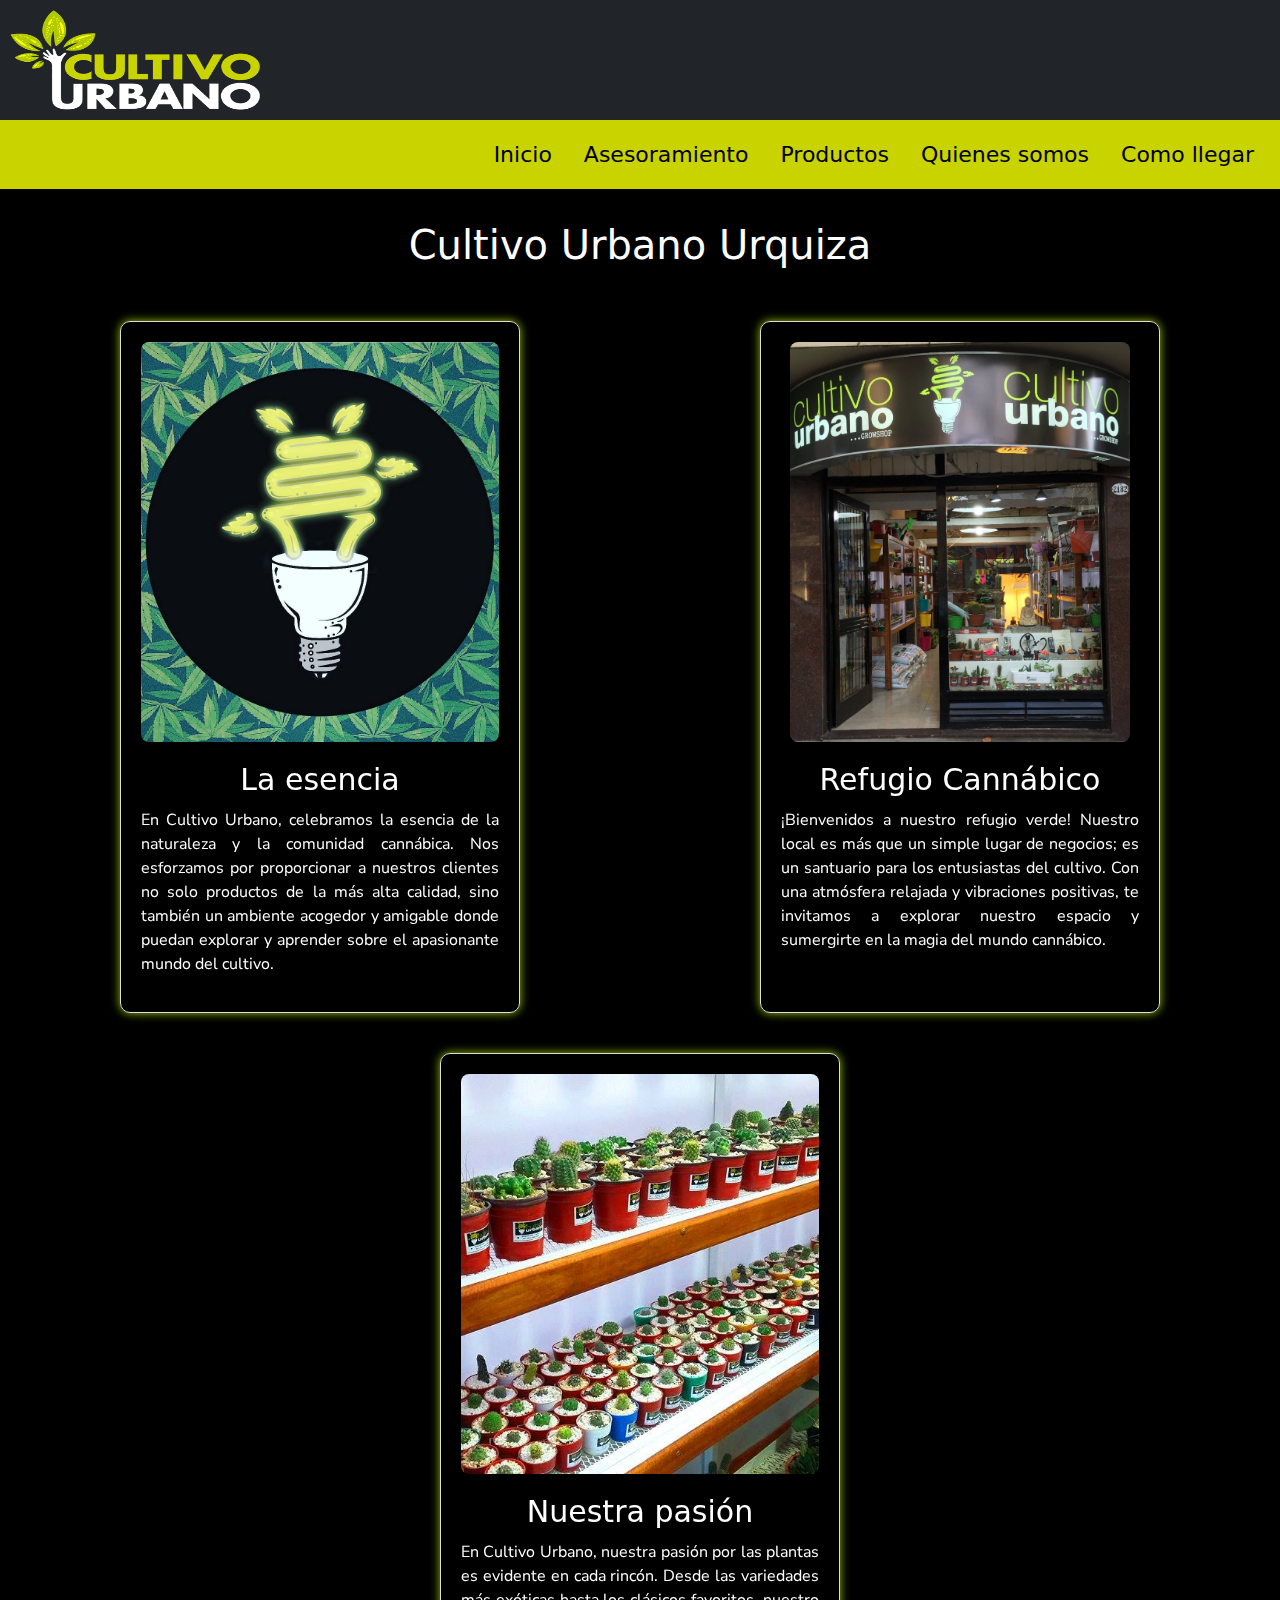
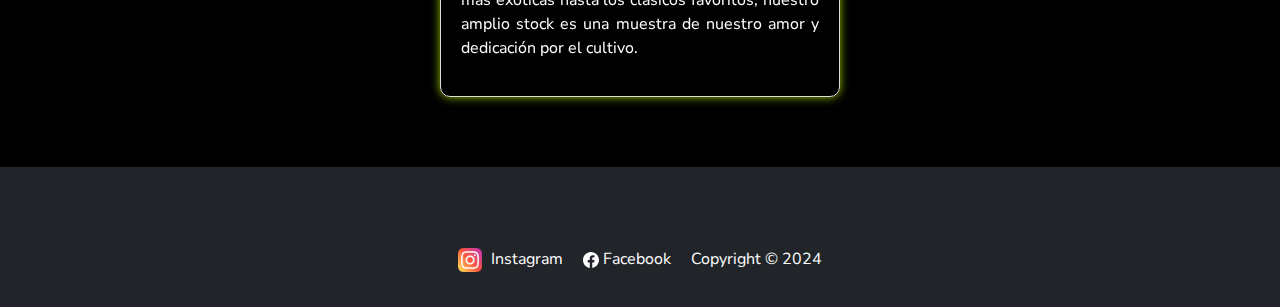
<file: pages/quienes-somos.html>
<!DOCTYPE html>
<html lang="en">
<head>
    <meta charset="UTF-8">
    <meta name="viewport" content="width=device-width, initial-scale=1.0">
    <title>Cultivo Urbano Urquiza | Quienes somos</title>

    <!-- META TAGS: -->
    <!-- KW -->
    <meta name="keywords" content="cultivo urbano urquiza, cultivo urbano, quienes somos, marihuana, comunidad cannábica, local de cultivo, productos para el cultivo, plantas, cactus, tienda de cultivo, growshop">
    
    <!-- DESC -->
    <meta name="description" content="Descubre la esencia de Cultivo Urbano Urquiza y nuestra pasión por el cultivo. Somos una comunidad cannábica que ofrece productos de alta calidad, un ambiente acogedor en nuestro local y una amplia variedad de plantas exóticas.">

    <!-- AUTHOR -->
    <meta name="author" content="Rodrigo Silva">

    <!-- GEO -->
    <meta name="geo.placename" content="Buenos Aires, Argentina, Uruguay">

    <!-- BOOTSTRAP -->
    <link href="https://cdn.jsdelivr.net/npm/bootstrap@5.3.3/dist/css/bootstrap.min.css" rel="stylesheet" integrity="sha384-QWTKZyjpPEjISv5WaRU9OFeRpok6YctnYmDr5pNlyT2bRjXh0JMhjY6hW+ALEwIH" crossorigin="anonymous">

    <!-- CSS -->
    <link rel="stylesheet" href="../css/style.css">

    <!-- ANIMACION -->
    <link href="https://unpkg.com/aos@2.3.1/dist/aos.css" rel="stylesheet">

    <!-- Fonts -->
    <link rel="preconnect" href="https://fonts.googleapis.com">
    <link rel="preconnect" href="https://fonts.gstatic.com" crossorigin>
    <link href="https://fonts.googleapis.com/css2?family=Roboto+Slab:wght@100..900&display=swap" rel="stylesheet">
    <link rel="preconnect" href="https://fonts.googleapis.com">
    <link rel="preconnect" href="https://fonts.gstatic.com" crossorigin>
    <link href="https://fonts.googleapis.com/css2?family=Nunito+Sans:ital,opsz,wght@0,6..12,200..1000;1,6..12,200..1000&display=swap" rel="stylesheet">

    <!-- Icono de pestaña -->
    <link rel="shortcut icon" href="../images/Servicios1.jpg" type="image/x-icon">
</head>

<body>
    <header>
        <img src="../images/logoShop-cu.png" alt="LogoShop"> <!-- Logo proyecto-->
        <nav class="nav-bar">
            <ul class="nav">
                <li class="nav-item">
                    <a class="nav-link active" aria-current="page" href="../index.html">Inicio</a>
                </li>
                <li class="nav-item">
                    <a class="nav-link" href="asesoramiento.html">Asesoramiento</a>
                </li>
                <li class="nav-item">
                    <a class="nav-link" href="productos.html">Productos</a>
                </li>
                <li class="nav-item">
                    <a class="nav-link" href="quienes-somos.html">Quienes somos</a>
                </li>
                <li class="nav-item">
                    <a class="nav-link" href="como-llegar.html">Como llegar</a>
                </li>
            </ul>
        </nav>
    </header>

    <main>
        <h1 class="quienes-title">Cultivo Urbano Urquiza</h1>
        <section class="quienes" data-aos="zoom-out-up" data-aos-duration="3000">
            
            <!-- Cards informativas para el usuario -->
            <div class="card-quienes">
                <img src="../images/Logo2.jpg" alt="Logo Cultivo Urbano"> <!-----Logo y intro al rubro-->
                <div class="quienes-text">
                    <h2>La esencia</h2>
                    <p>En Cultivo Urbano, celebramos la esencia de la naturaleza y la comunidad cannábica. Nos esforzamos por proporcionar a nuestros clientes no solo productos de la más alta calidad, sino también un ambiente acogedor y amigable donde puedan explorar y aprender sobre el apasionante mundo del cultivo.</p>
                </div>
            </div>

            <div class="card-quienes">
                <img src="../images/Local.jpg" alt="Frente del local"> <!-----Foto del frente del local--> 
                <div class="quienes-text">   
                    <h2>Refugio Cannábico</h2>           
                    <p>¡Bienvenidos a nuestro refugio verde! Nuestro local es más que un simple lugar de negocios; es un santuario para los entusiastas del cultivo. Con una atmósfera relajada y vibraciones positivas, te invitamos a explorar nuestro espacio y sumergirte en la magia del mundo cannábico.</p>
                </div>
            </div>

            <div class="card-quienes">
                <img src="../images/foto2.jpg" alt="Stock general de cactus"> <!-- Foto stock general de cactus -->
                <div class="quienes-text">
                    <h2>Nuestra pasión</h2>
                    <p>En Cultivo Urbano, nuestra pasión por las plantas es evidente en cada rincón. Desde las variedades más exóticas hasta los clásicos favoritos, nuestro amplio stock es una muestra de nuestro amor y dedicación por el cultivo.</p>
                </div>
            </div>
        </section>
    </main>

    <footer class="bg-dark">  
        <!-- Redes sociales -->
        <a class="redes" href="https://www.instagram.com/cultivourbanourquiza/" target="_blank">
            <img src="../images/instagram.png" alt="Instagram">
            Instagram
        </a>
        <a class="redes" href="https://www.facebook.com/cultivourbanourquiza/?locale=es_LA" target="_blank">
            <svg xmlns="http://www.w3.org/2000/svg" width="16" height="16" fill="currentColor" class="bi bi-facebook" viewBox="0 0 16 16">
                <path d="M16 8.049c0-4.446-3.582-8.05-8-8.05C3.58 0-.002 3.603-.002 8.05c0 4.017 2.926 7.347 6.75 7.951v-5.625h-2.03V8.05H6.75V6.275c0-2.017 1.195-3.131 3.022-3.131.876 0 1.791.157 1.791.157v1.98h-1.009c-.993 0-1.303.621-1.303 1.258v1.51h2.218l-.354 2.326H9.25V16c3.824-.604 6.75-3.934 6.75-7.951"/>
            </svg>
            Facebook
        </a>
        <!-- Copyright -->
        <p class="redes">Copyright © 2024</p>
    </footer>
    
    <!-- Bootstrap -->
    <script src="https://cdn.jsdelivr.net/npm/bootstrap@5.3.3/dist/js/bootstrap.bundle.min.js" integrity="sha384-YvpcrYf0tY3lHB60NNkmXc5s9fDVZLESaAA55NDzOxhy9GkcIdslK1eN7N6jIeHz" crossorigin="anonymous"></script>
    
    <!-- ANIMACION -->
    <script src="https://unpkg.com/aos@2.3.1/dist/aos.js"></script>
    <script>
        AOS.init();
    </script>
</body> 
</html>
</file>
<file: css/style.css>
/* Variables header */
/* -------------HEADER-------------*/
header {
  background-color: #212529;
  color: green;
  font-size: 30px;
}
header img {
  height: 100px;
  width: 350px;
  margin: 10px;
}

.nav-link {
  color: rgb(0, 0, 0);
  text-decoration: none;
  font-family: system-ui, -apple-system, BlinkMacSystemFont, "Segoe UI", Roboto, Oxygen, Ubuntu, Cantarell, "Open Sans", "Helvetica Neue", sans-serif;
  transition: 1s;
  font-size: 22px;
}

.nav-bar {
  background-color: #C8D300;
  text-align: center;
  margin-bottom: 20px;
  justify-content: center;
  padding: 10px;
}

.nav-bar ul {
  justify-content: right;
}

/*-------------FOOTER-------------*/
footer {
  font-family: "Nunito Sans", sans-serif;
  color: white;
  size: 10px;
  justify-content: center;
  gap: 20px;
  display: flex;
  padding: 20px;
  margin-top: 50px;
}
footer .redes {
  color: white;
  text-decoration: none;
  margin-top: 60px;
}
footer .redes:hover {
  color: #0A58CA;
  transition: 1.5s;
}
footer .redes img {
  width: 24px;
  margin-right: 5px;
}

/* Variables header */
.cards-individuales {
  display: flex;
  flex-direction: column;
  align-items: center;
  justify-content: space-between;
  margin: 10px;
  padding: 20px;
  border: 1px solid #ddd;
  border-radius: 10px;
  max-width: 400px;
  box-shadow: 0 0 10px rgb(153, 195, 1);
  transition: transform 0.3s ease-in-out;
  height: 380px;
}
.cards-individuales:hover {
  transform: scale(1.05);
}
.cards-individuales .card-title {
  color: white;
  text-align: center;
  margin-bottom: 10px;
  display: flex;
  align-items: center;
}
.cards-individuales p {
  color: white;
  text-align: justify;
  margin: 10px 0;
  min-height: 300px;
}

/* Estilo centrado */
* {
  margin: 0;
  padding: 0;
}

/*-------------BODY-------------*/
body {
  background-color: black;
  flex-wrap: wrap;
}

h1, h2 {
  font-family: system-ui, -apple-system, BlinkMacSystemFont, "Segoe UI", Roboto, Oxygen, Ubuntu, Cantarell, "Open Sans", "Helvetica Neue", sans-serif;
}

h1 {
  color: white;
}

h2 {
  font-size: 30px;
  color: white;
  margin-bottom: 10px;
  text-align: center;
  text-decoration: none;
}

p {
  font-family: "Nunito Sans", sans-serif;
  color: rgb(255, 255, 255);
  text-align: justify;
  justify-content: space-around;
}

/*-------------INDEX-------------*/
.index-img {
  height: 300px;
  width: 1150px;
  margin-left: 175px;
}

.carousel-item {
  width: 70vw;
  margin-left: 15vw;
}
.carousel-item img {
  border-radius: 20px;
}

/*-------------Cards index-------------*/
.cards-index {
  display: flex;
  justify-content: center;
}

.quienes {
  display: flex;
  flex-wrap: wrap;
  justify-content: space-around;
}

/*-------------PRODUCTOS-------------*/
.container {
  display: flex;
  width: 100vw;
  height: 100%;
}
.container .section-productos {
  width: 100%;
  height: 100%;
}
.container .section-productos .card-productos {
  display: flex;
  justify-content: space-around;
  width: 100%;
  margin-bottom: 7rem;
  margin-top: 3rem;
}
.container .section-productos .card-productos .card {
  display: flex;
  justify-content: space-between;
  flex-wrap: wrap;
  width: 50%;
  padding: 2rem;
}
.container .section-productos .card-productos .card img {
  height: 50%;
  width: 100%;
  transition: 0.5s;
}
.container .section-productos .card-productos .card img:hover {
  transform: scale(1.1);
}
.container .section-productos .card-productos .imagenes-adicionales {
  display: flex;
  justify-content: center;
  align-items: center;
  width: 50%;
}
.container .section-productos .card-productos .imagenes-adicionales img {
  width: 60%;
}

.card-producto-title {
  text-align: center;
  color: white;
}

.productos-title {
  text-align: center;
  margin: 2rem;
  font-family: system-ui, -apple-system, BlinkMacSystemFont, "Segoe UI", Roboto, Oxygen, Ubuntu, Cantarell, "Open Sans", "Helvetica Neue", sans-serif;
}

.custom-shadow {
  box-shadow: 0 0 10px rgba(135, 225, 0, 0.782);
  background-color: black;
}
.custom-shadow p, .custom-shadow h5 {
  color: white;
}

/* ------ASESORAMIENTO------ */
.container-asesoramiento {
  margin: 1rem;
}
.container-asesoramiento .asesoramiento {
  display: flex;
  align-items: center;
  justify-content: flex-start;
  padding: 20px;
  text-align: left;
}
.container-asesoramiento .asesoramiento h1 {
  color: white;
}
.container-asesoramiento .asesoramiento img {
  height: 80px;
  width: 80px;
  margin-right: 20px;
}

.acordion-asesoramiento {
  color: black;
}

.card-text {
  color: black;
}

.row {
  width: 95%;
  margin: 0.5rem;
}

/* ------COMO LLEGAR----- */
.container-como-llegar {
  margin: 2rem;
}

.como-llegar-subtitle {
  font-size: 1.5rem;
}

.como-llegar-parrafo {
  text-align: justify;
  padding: 1rem;
}

/* -----QUIENES SOMOS----- */
.quienes-title {
  text-align: center;
  margin: 2rem;
}

.card-quienes {
  display: flex;
  flex-direction: column;
  align-items: center;
  margin: 20px;
  padding: 20px;
  border: 1px solid #ddd;
  border-radius: 10px;
  max-width: 400px;
  box-shadow: 0 0 10px rgb(153, 195, 1);
}
.card-quienes img {
  max-width: 100%;
  height: 400px;
  object-fit: cover;
  border-radius: 8px;
}
.card-quienes .quienes-text {
  margin-top: 20px;
  text-align: center;
}

/* Estilo centrado */
/*-------------Media queries-------------*/
/* -----Mobile----- */
@media (max-width: 440px) {
  /* Section Index */
  .carousel-item {
    width: 100%;
    height: auto;
    margin-left: 0;
  }
  .cards-individuales {
    max-width: 100%;
    height: auto;
    margin: 10px;
    padding: 20px;
  }
  .cards-index {
    padding: 20px;
  }
  .cards-index .container-index div {
    margin-bottom: 3rem;
  }
  /* Header - navbar */
  .nav-bar ul {
    display: flex;
    justify-content: center;
  }
  .nav-bar ul .nav-link {
    font-size: 1rem;
    text-align: center;
  }
  header {
    display: flex;
    justify-content: center;
    align-items: center;
    flex-direction: column;
  }
  header img {
    margin-left: 4.5rem;
  }
  .w-75 {
    width: 100% !important;
    border-radius: 0 !important;
  }
  /* Section Productos */
  .container {
    width: 100vw;
    justify-content: center;
    align-items: center;
  }
  .container .section-productos {
    width: 90%;
    justify-content: center;
    align-items: center;
  }
  .container .section-productos .card-productos {
    flex-direction: column;
    width: 100%;
    justify-content: center;
    align-items: center;
    margin-bottom: 0;
  }
  .container .section-productos .card-productos .card {
    width: 100%;
    margin-bottom: 1rem;
    padding: 0;
  }
  .container .section-productos .card-productos .card img {
    width: 45%;
    height: auto;
  }
  .container .section-productos .card-productos .card .col-md-4 {
    display: flex;
    justify-content: space-between;
    align-items: center;
    padding: 1rem;
  }
  .container .section-productos .card-productos .imagenes-adicionales {
    display: none;
  }
  .asesoramiento {
    display: flex;
    align-items: center !important;
    flex-direction: column;
    justify-content: space-between;
    padding: 20px;
  }
  .asesoramiento .icono-referencia {
    display: flex;
    justify-content: center;
    align-items: center;
    margin-left: 7rem;
    padding: 1rem;
  }
  .asesoramiento .col-md-6 {
    display: flex;
    justify-content: center;
    align-items: center !important;
  }
  .asesoramiento .col-md-6 div {
    flex-direction: column;
    justify-items: center;
  }
}
/* -----Desktop----- */
@media (max-width: 1024px) {
  .cards-individuales {
    display: flex;
    flex-direction: column;
    height: 100%;
    justify-content: initial;
  }
}

/*# sourceMappingURL=style.css.map */
</file>
